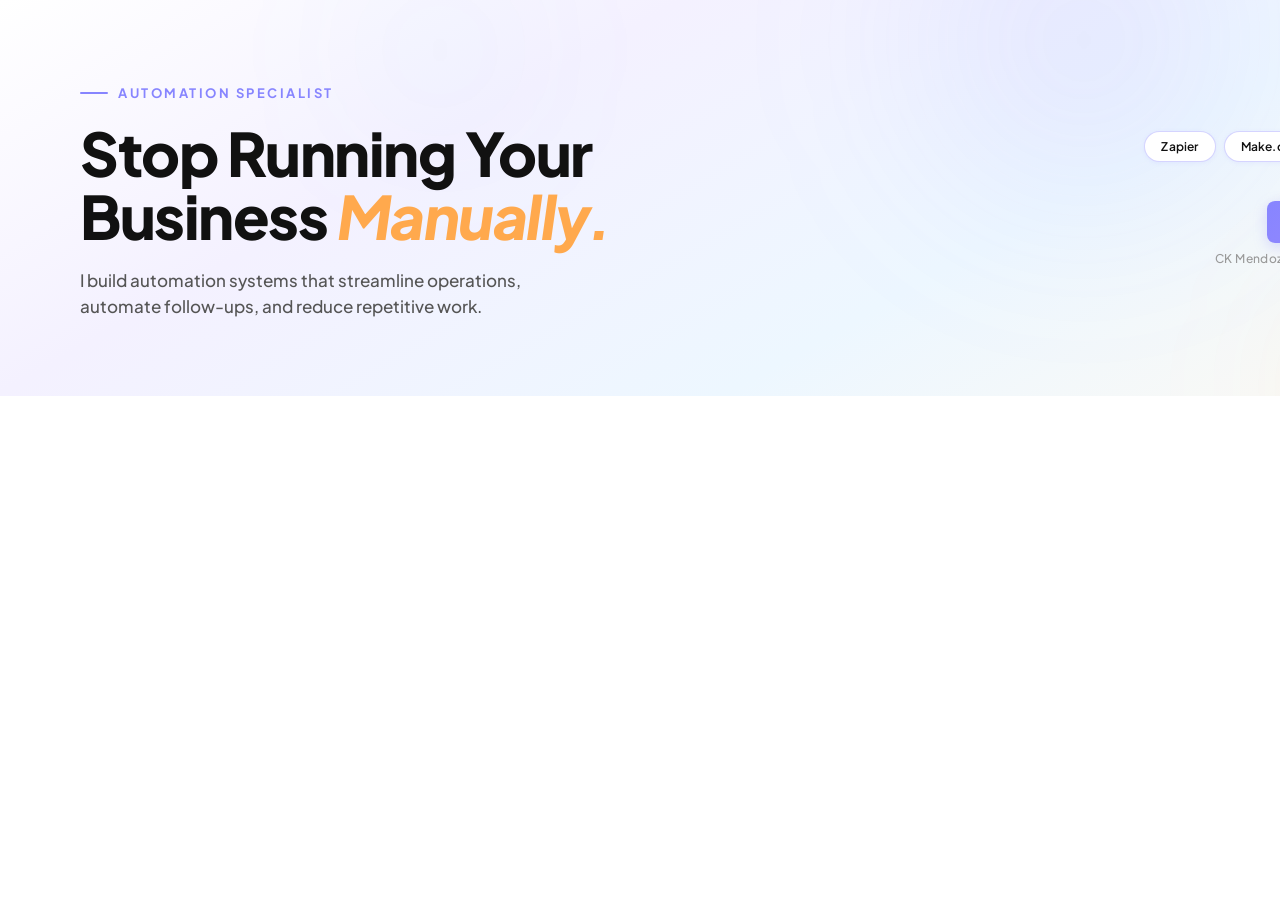
<file: brand-assets/linkedin-banner-light.html>
<!DOCTYPE html>
<html lang="en">
<head>
<meta charset="UTF-8">
<link rel="preconnect" href="https://fonts.googleapis.com">
<link rel="preconnect" href="https://fonts.gstatic.com" crossorigin>
<link href="https://fonts.googleapis.com/css2?family=Plus+Jakarta+Sans:wght@400;500;600;700;800&display=swap" rel="stylesheet">
<style>
  *, *::before, *::after { margin: 0; padding: 0; box-sizing: border-box; }

  html, body {
    width: 1584px;
    height: 396px;
    overflow: hidden;
    background: #ffffff;
  }

  .banner {
    width: 1584px;
    height: 396px;
    background: linear-gradient(150deg, #ffffff 0%, #f4f1ff 30%, #edf7ff 62%, #fffaf2 100%);
    font-family: 'Plus Jakarta Sans', -apple-system, sans-serif;
    display: flex;
    align-items: center;
    padding: 0 80px;
    position: relative;
    overflow: hidden;
    gap: 60px;
  }

  /* Subtle decorative orbs */
  .orb {
    position: absolute;
    border-radius: 50%;
    filter: blur(80px);
    pointer-events: none;
  }
  .orb-1 {
    width: 480px; height: 480px;
    background: radial-gradient(circle, rgba(135,133,255,0.14) 0%, transparent 70%);
    top: -200px; right: 260px;
  }
  .orb-2 {
    width: 260px; height: 260px;
    background: radial-gradient(circle, rgba(255,169,77,0.12) 0%, transparent 70%);
    bottom: -120px; right: 60px;
  }
  .orb-3 {
    width: 200px; height: 200px;
    background: radial-gradient(circle, rgba(56,182,255,0.10) 0%, transparent 70%);
    top: -50px; left: 340px;
  }

  .left {
    flex: 1;
    z-index: 1;
  }

  .eyebrow {
    display: inline-flex;
    align-items: center;
    gap: 10px;
    color: #8785FF;
    font-size: 13px;
    font-weight: 700;
    letter-spacing: 2.5px;
    text-transform: uppercase;
    margin-bottom: 20px;
  }
  .eyebrow::before {
    content: '';
    display: block;
    width: 28px;
    height: 2px;
    background: #8785FF;
    border-radius: 2px;
    flex-shrink: 0;
  }

  .headline {
    color: #111111;
    font-size: 60px;
    font-weight: 800;
    line-height: 1.05;
    margin-bottom: 20px;
    letter-spacing: -1.5px;
  }
  .headline .accent {
    color: #FFA94D;
    font-style: italic;
  }

  .sub {
    color: #555555;
    font-size: 17px;
    font-weight: 500;
    line-height: 1.55;
  }

  .right {
    display: flex;
    flex-direction: column;
    align-items: flex-end;
    gap: 18px;
    z-index: 1;
    flex-shrink: 0;
  }

  .tools-wrap {
    display: flex;
    flex-wrap: wrap;
    gap: 8px;
    justify-content: flex-end;
    max-width: 390px;
  }

  .pill {
    background: #ffffff;
    border: 1.5px solid rgba(135,133,255,0.35);
    color: #111111;
    padding: 7px 16px;
    border-radius: 100px;
    font-size: 12px;
    font-weight: 600;
    letter-spacing: 0.2px;
    box-shadow: 0 1px 4px rgba(135,133,255,0.10);
  }

  .cta-block {
    display: flex;
    flex-direction: column;
    align-items: flex-end;
    gap: 8px;
  }

  .cta-label {
    color: #999999;
    font-size: 11px;
    font-weight: 600;
    letter-spacing: 2px;
    text-transform: uppercase;
  }

  .cta-btn {
    background: linear-gradient(135deg, #8785FF 0%, #a78bfa 100%);
    color: white;
    padding: 12px 24px;
    border-radius: 8px;
    font-size: 14px;
    font-weight: 600;
    letter-spacing: 0.3px;
    box-shadow: 0 4px 14px rgba(135,133,255,0.28);
  }

  .name-tag {
    color: #999999;
    font-size: 12px;
    font-weight: 500;
    letter-spacing: 0.4px;
  }
</style>
</head>
<body>
<div class="banner">
  <div class="orb orb-1"></div>
  <div class="orb orb-2"></div>
  <div class="orb orb-3"></div>

  <div class="left">
    <div class="eyebrow">Automation Specialist</div>
    <div class="headline">Stop Running Your<br>Business <span class="accent">Manually.</span></div>
    <div class="sub">I build automation systems that streamline operations,<br>automate follow-ups, and reduce repetitive work.</div>
  </div>

  <div class="right">
    <div class="tools-wrap">
      <div class="pill">Zapier</div>
      <div class="pill">Make.com</div>
      <div class="pill">n8n</div>
      <div class="pill">GoHighLevel</div>
    </div>
    <div class="cta-block">
      <div class="cta-label">Ready to automate?</div>
      <div class="cta-btn">Book a Free Strategy Call →</div>
      <div class="name-tag">CK Mendoza · ckmendoza.systems@gmail.com</div>
    </div>
  </div>
</div>
</body>
</html>
</file>
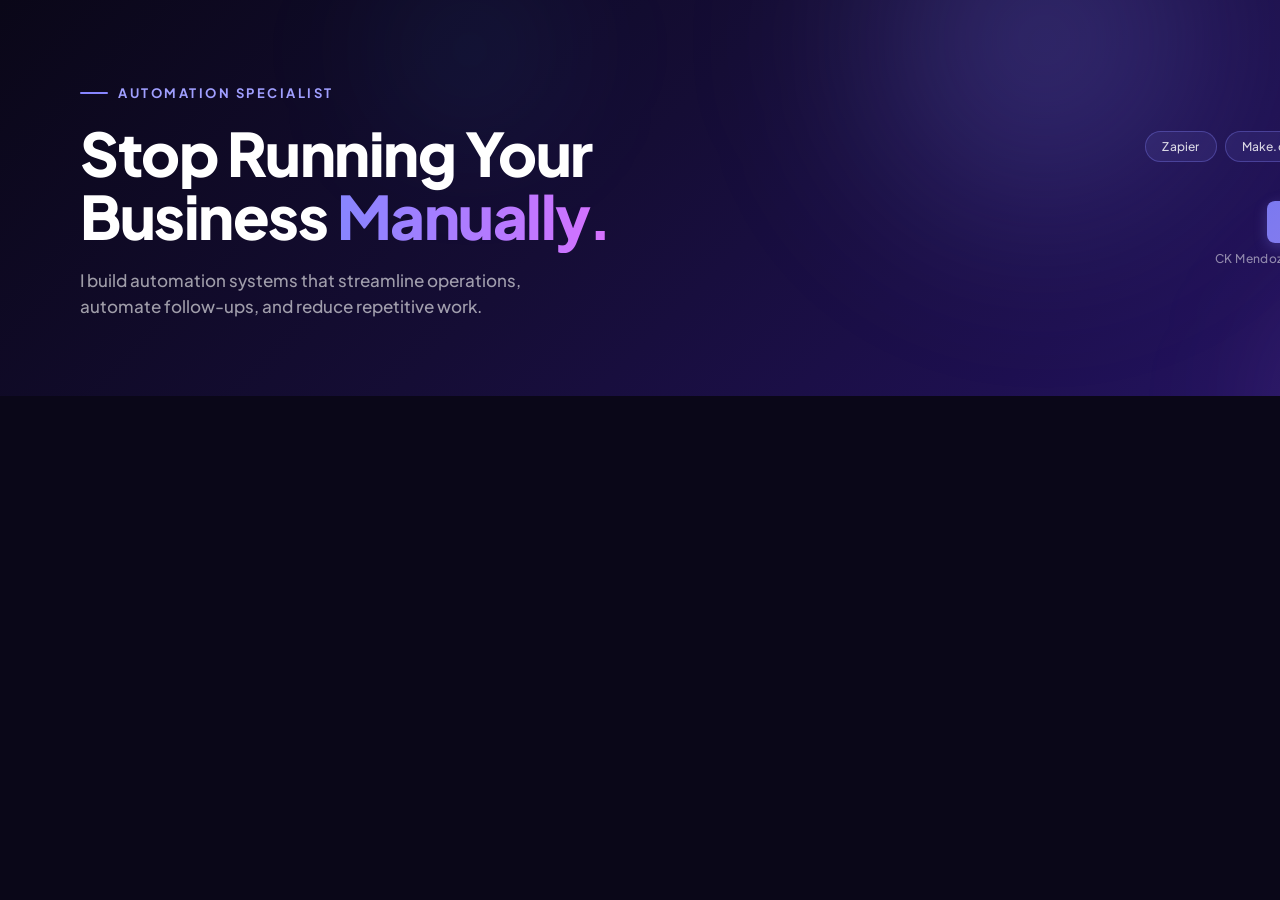
<file: brand-assets/linkedin-banner.html>
<!DOCTYPE html>
<html lang="en">
<head>
<meta charset="UTF-8">
<link rel="preconnect" href="https://fonts.googleapis.com">
<link rel="preconnect" href="https://fonts.gstatic.com" crossorigin>
<link href="https://fonts.googleapis.com/css2?family=Plus+Jakarta+Sans:wght@400;500;600;700;800&display=swap" rel="stylesheet">
<style>
  *, *::before, *::after { margin: 0; padding: 0; box-sizing: border-box; }

  html, body {
    width: 1584px;
    height: 396px;
    overflow: hidden;
    background: #0a0718;
  }

  .banner {
    width: 1584px;
    height: 396px;
    background: linear-gradient(135deg, #0a0718 0%, #150d35 40%, #1e1050 70%, #2a1870 100%);
    font-family: 'Plus Jakarta Sans', -apple-system, sans-serif;
    display: flex;
    align-items: center;
    padding: 0 80px;
    position: relative;
    overflow: hidden;
    gap: 60px;
  }

  .orb {
    position: absolute;
    border-radius: 50%;
    filter: blur(70px);
    pointer-events: none;
  }
  .orb-1 {
    width: 520px; height: 520px;
    background: radial-gradient(circle, rgba(135,133,255,0.28) 0%, transparent 70%);
    top: -220px; right: 280px;
  }
  .orb-2 {
    width: 300px; height: 300px;
    background: radial-gradient(circle, rgba(215,113,255,0.22) 0%, transparent 70%);
    bottom: -160px; right: 40px;
  }
  .orb-3 {
    width: 220px; height: 220px;
    background: radial-gradient(circle, rgba(56,182,255,0.14) 0%, transparent 70%);
    top: -60px; left: 360px;
  }

  .left {
    flex: 1;
    z-index: 1;
  }

  .eyebrow {
    display: inline-flex;
    align-items: center;
    gap: 10px;
    color: #a09fff;
    font-size: 13px;
    font-weight: 700;
    letter-spacing: 2.5px;
    text-transform: uppercase;
    margin-bottom: 20px;
  }
  .eyebrow::before {
    content: '';
    display: block;
    width: 28px;
    height: 2px;
    background: #8785FF;
    border-radius: 2px;
    flex-shrink: 0;
  }

  .headline {
    color: #ffffff;
    font-size: 60px;
    font-weight: 800;
    line-height: 1.05;
    margin-bottom: 20px;
    letter-spacing: -1.5px;
  }
  .headline .accent {
    background: linear-gradient(90deg, #8785FF 0%, #D771FF 100%);
    -webkit-background-clip: text;
    -webkit-text-fill-color: transparent;
    background-clip: text;
  }

  .sub {
    color: rgba(255,255,255,0.6);
    font-size: 17px;
    font-weight: 500;
    line-height: 1.55;
  }

  .right {
    display: flex;
    flex-direction: column;
    align-items: flex-end;
    gap: 18px;
    z-index: 1;
    flex-shrink: 0;
  }

  .tools-wrap {
    display: flex;
    flex-wrap: wrap;
    gap: 8px;
    justify-content: flex-end;
    max-width: 390px;
  }

  .pill {
    background: rgba(135,133,255,0.1);
    border: 1px solid rgba(135,133,255,0.32);
    color: rgba(255,255,255,0.82);
    padding: 7px 16px;
    border-radius: 100px;
    font-size: 12px;
    font-weight: 500;
    letter-spacing: 0.2px;
  }

  .divider {
    width: 100%;
    height: 1px;
    background: rgba(135,133,255,0.18);
  }

  .cta-block {
    display: flex;
    flex-direction: column;
    align-items: flex-end;
    gap: 8px;
  }

  .cta-label {
    color: rgba(255,255,255,0.38);
    font-size: 11px;
    font-weight: 600;
    letter-spacing: 2px;
    text-transform: uppercase;
  }

  .cta-btn {
    background: linear-gradient(135deg, #7b79f0 0%, #9b82e8 100%);
    color: white;
    padding: 12px 24px;
    border-radius: 8px;
    font-size: 14px;
    font-weight: 600;
    letter-spacing: 0.3px;
    box-shadow: 0 4px 14px rgba(135,133,255,0.28);
  }

  .name-tag {
    color: rgba(255,255,255,0.50);
    font-size: 12px;
    font-weight: 500;
    letter-spacing: 0.4px;
  }
</style>
</head>
<body>
<div class="banner">
  <div class="orb orb-1"></div>
  <div class="orb orb-2"></div>
  <div class="orb orb-3"></div>

  <div class="left">
    <div class="eyebrow">Automation Specialist</div>
    <div class="headline">Stop Running Your<br>Business <span class="accent">Manually.</span></div>
    <div class="sub">I build automation systems that streamline operations,<br>automate follow-ups, and reduce repetitive work.</div>
  </div>

  <div class="right">
    <div class="tools-wrap">
      <div class="pill">Zapier</div>
      <div class="pill">Make.com</div>
      <div class="pill">n8n</div>
      <div class="pill">GoHighLevel</div>
    </div>
    <div class="cta-block">
      <div class="cta-label">Ready to automate?</div>
      <div class="cta-btn">Book a Free Strategy Call →</div>
      <div class="name-tag">CK Mendoza · ckmendoza.systems@gmail.com</div>
    </div>
  </div>
</div>
</body>
</html>
</file>
